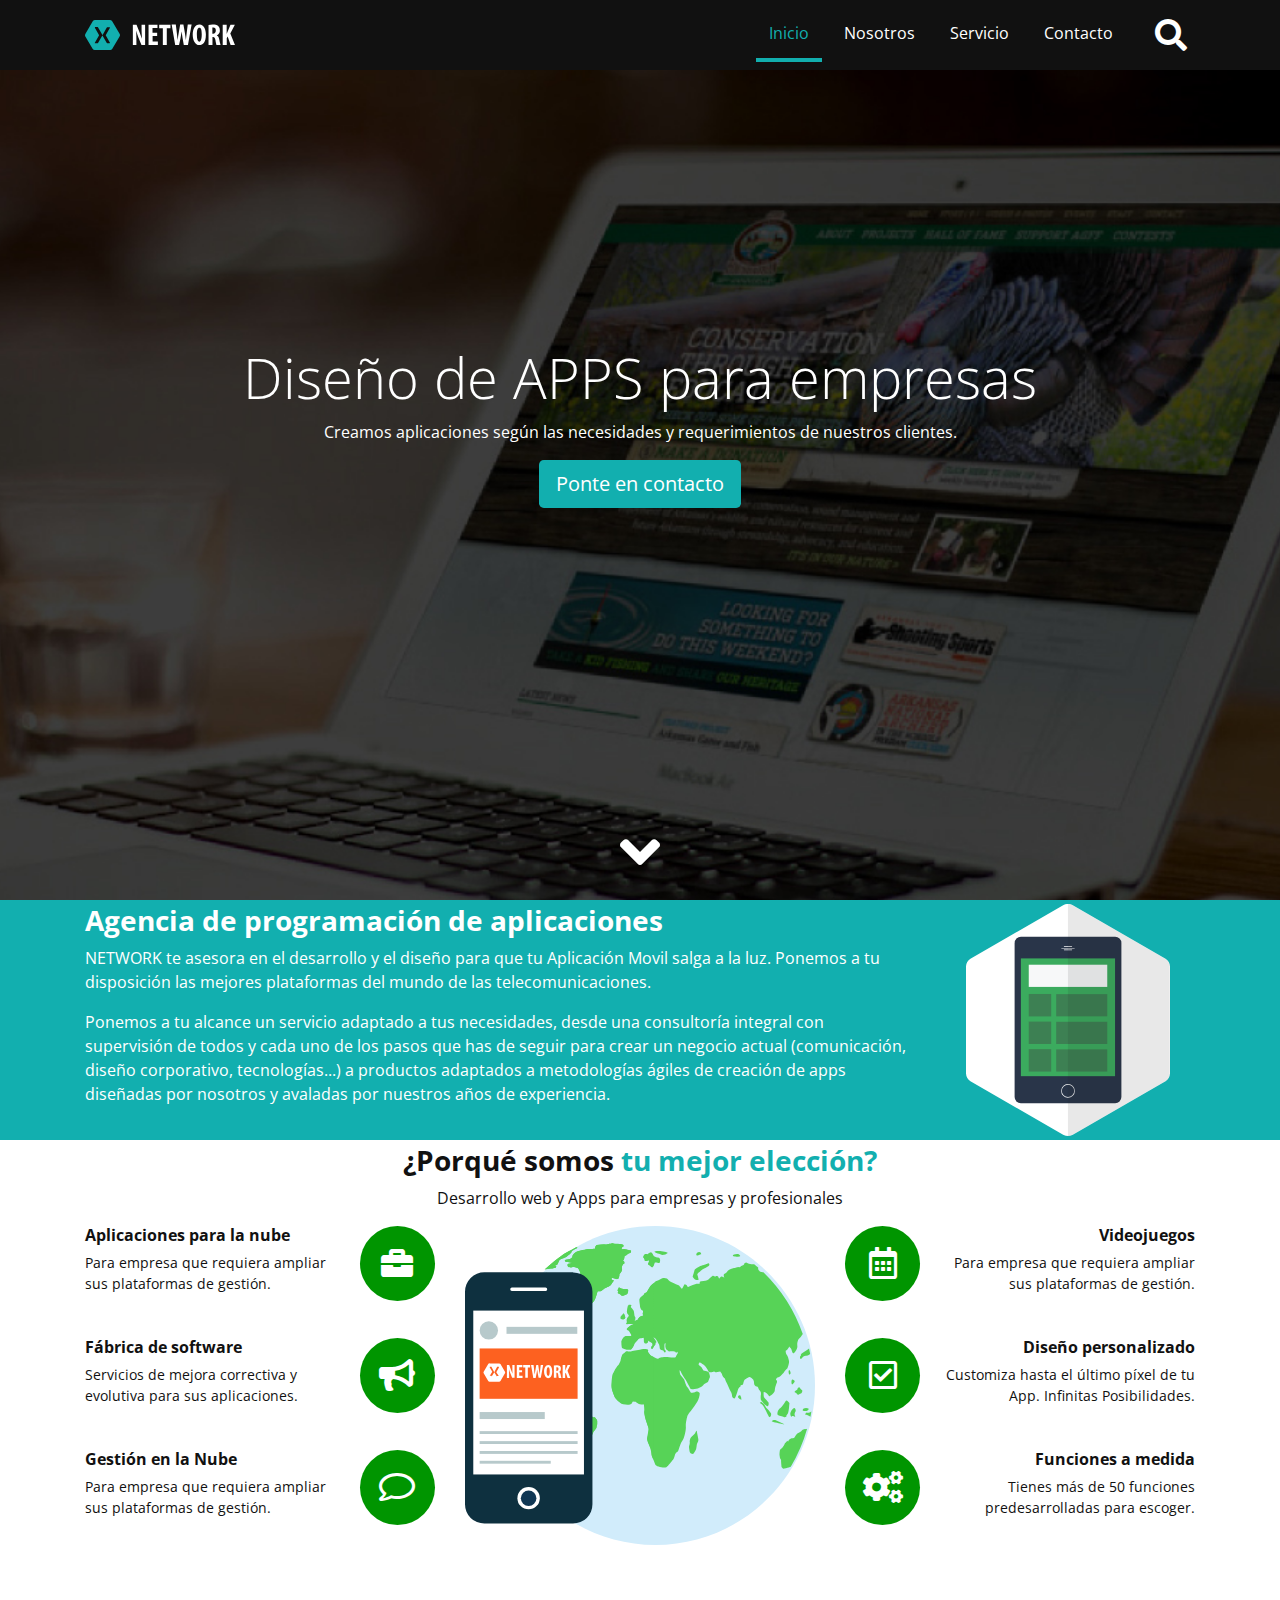
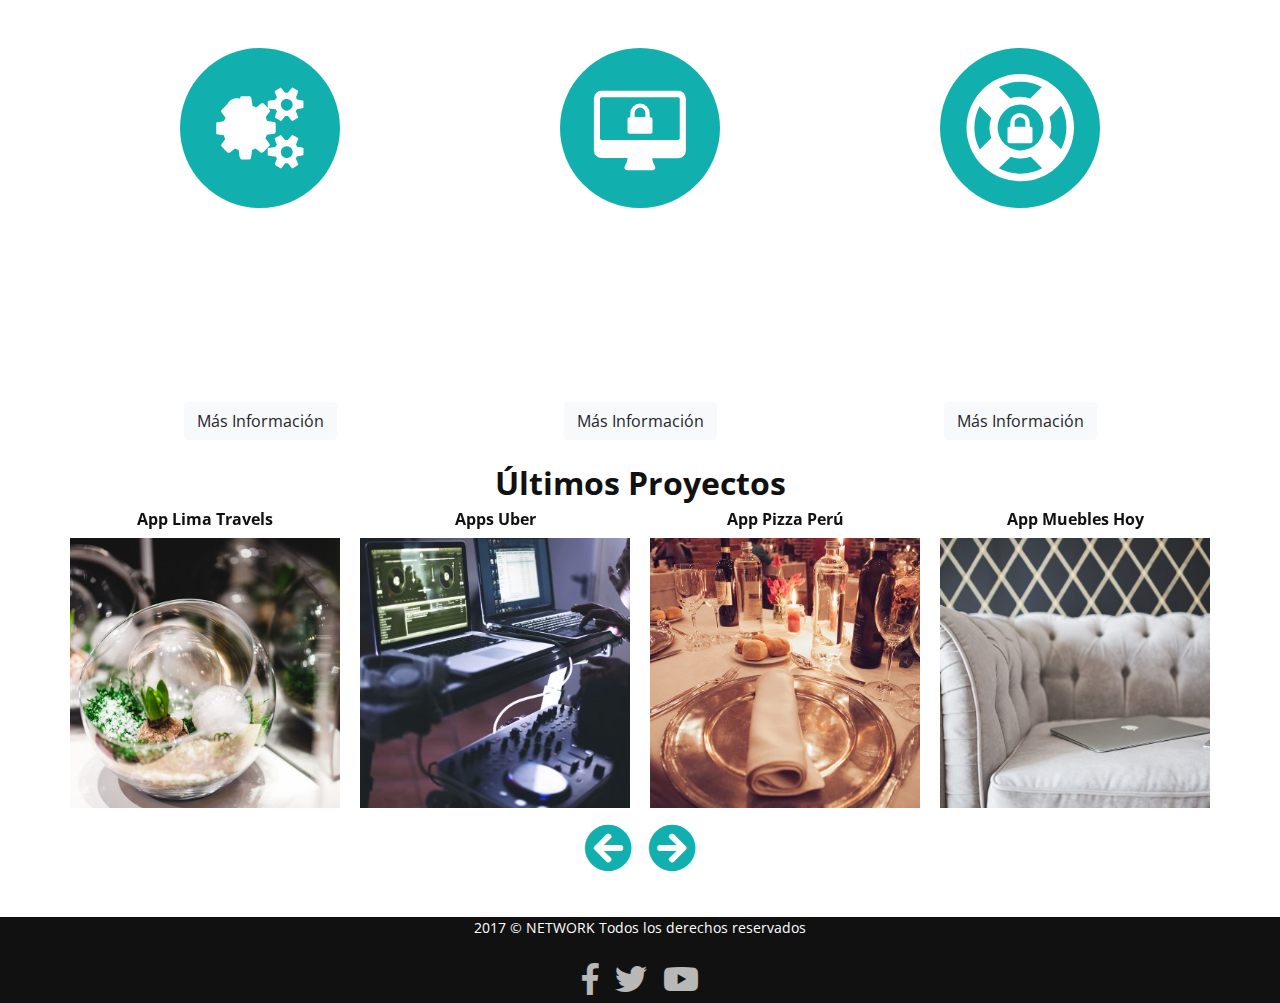
<file: index.html>
<!doctype html>
<html lang="en">

<head>
    <title>NETWORK | Soluciones Móbiles para empresas</title>
    <!-- Required meta tags -->
    <meta charset="utf-8">
    <meta name="viewport" content="width=device-width, initial-scale=1, shrink-to-fit=no">
    <link rel="shortcut icon" type="image/x-icon" href="./favicon.ico">

    <!--Cargando fuentes-->
    <link href="https://fonts.googleapis.com/css?family=Open+Sans" rel="stylesheet">

    <!--Cargando Iconos-->
    <link rel="stylesheet" href="css/fontawesome-all.css" type="text/css">

    <!--Cargar galeria de imagenes-->
    <link rel="stylesheet" href="css/owl.carousel.min.css" type="text/css">

    <!--carga de archivos css-->
    <link rel="stylesheet" href="css/bootstrap.css">
    <link rel="stylesheet" href="css/animate.min.css">
    <link rel="stylesheet" href="css/estilos.css">

</head>

<body>
    <!--Menu superior-->
    <section class="bienvenidos">
        <header class="encabezado fixed-top" role="banner" id="encabezado">
            <div class="container">
                <a href="index.html" class="logo">
                    <img src="images/logo.svg" alt="Logo del titulo">
                </a>
                <button type="button" class="boton-buscar" data-toggle="collapse" data-target="#bloque-buscar" aria-expanded="false">
                   <i class="fas fa-search"></i>
                </button>
                <button type="button" class="boton-menu d-md-none" data-toggle="collapse" data-target="#menu-principal" aria-expanded="false">
                   <i class="fas fa-bars" aria-hidden="true"></i>
               </button>
                <form action="#" id="bloque-buscar" class="collapse">
                    <div class="contenedor-bloque-buscar">
                        <input type="text" placeholder="Buscar...">
                        <input type="submit" value="Buscar">
                    </div>
                </form>
                <nav id="menu-principal" class="collapse">
                    <ul>
                        <li class="active"><a href="index.html">Inicio</a></li>
                        <li><a href="nosotros.html">Nosotros</a></li>
                        <li><a href="servicio.html">Servicio</a></li>
                        <li><a href="contacto.html">Contacto</a></li>
                    </ul>
                </nav>

            </div>

        </header>
        <!--Encabezado de pagina y titulo de ndex-->
        <div class="texto-encabezado text-center">
            <div class="container">
                <!--Efectos wow para el diseño estetico-->
                <h1 class="display-4 wow bounceIn">Diseño de APPS para empresas</h1>
                <p class="wow bounceIn" data-wow-delay=".3s">Creamos aplicaciones según las necesidades y requerimientos de nuestros clientes.</p>
                <a href="contacto.html" class="btn btn-primary btn-lg">Ponte en contacto</a>
            </div>
        </div>
        <!--Flecha bajar a la sección de agencia-->
        <div class="flecha-bajar text-center">
            <a data-scroll href="#agencia"><i class="fa fa-angle-down" aria-hidden="true"></i></a>
        </div>
    </section>
    <!--Sección de agencia-->
    <section class="agencia py-1" id="agencia">
        <div class="container">
            <div class="row">
                <div class="col-12 col-md-8 col-xl-9 wow bounceIn" data-wow-delay=".3s">
                    <h2 class="h3 text-center text-md-left font-weight-bold">Agencia de programación de aplicaciones</h2>
                    <p>NETWORK te asesora en el desarrollo y el diseño para que tu Aplicación Movil salga a la luz. Ponemos a tu disposición las mejores plataformas del mundo de las telecomunicaciones.</p>
                    <p>Ponemos a tu alcance un servicio adaptado a tus necesidades, desde una consultoría integral con supervisión de todos y cada uno de los pasos que has de seguir para crear un negocio actual (comunicación, diseño corporativo, tecnologías...)
                        a productos adaptados a metodologías ágiles de creación de apps diseñadas por nosotros y avaladas por nuestros años de experiencia.</p>
                </div>
                <div class="col-12 col-md-4 col-xl-3 wow bounceIn" data-wow-delay=".6s">
                    <img src="images/agencia.svg" alt="La agencia">
                </div>
            </div>
        </div>
    </section>
    <!--Sección de porque somos tu mejor elección-->
    <section class="tu-mejor-eleccion py-1">
        <div class="container">
            <!--titulo de sección-->
            <h2 class="h3 text-center font-weight-bold">¿Porqué somos <span>tu mejor elección?</span></h2>
            <p class="text-center">Desarrollo web y Apps para empresas y profesionales</p>
            <div class="row">
                <!--Primera parte lateral Izquierda-->
                <ul class="col-6 col-lg-4 text-center text-lg-left">
                    <!--Efectos wow de acercamiento-->
                    <li class="wow zoomIn" data-wow-duration=".3s" data-wow-delay=".3s">
                        <i class="fa fa-briefcase" aria-hidden="true"></i>
                        <div class="contenedor-eleccion">
                            <h4>Aplicaciones para la nube</h4>
                            <p class="d-none d-lg-flex">Para empresa que requiera ampliar sus plataformas de gestión.</p>
                        </div>
                    </li>
                    <li class="wow zoomIn" data-wow-duration=".3s" data-wow-delay=".5">
                        <i class="fa fa-bullhorn" aria-hidden="true"></i>
                        <div class="contenedor-eleccion">
                            <h4>Fábrica de software</h4>
                            <p class="d-none d-lg-flex">Servicios de mejora correctiva y evolutiva para sus aplicaciones.</p>
                        </div>
                    </li>
                    <li class="wow zoomIn" data-wow-duration=".3s" data-wow-delay=".7s">
                        <i class="far fa-comment" aria-hidden="true"></i>
                        <div class="contenedor-eleccion">
                            <h4>Gestión en la Nube</h4>
                            <p class="d-none d-lg-flex">Para empresa que requiera ampliar sus plataformas de gestión.</p>
                        </div>
                    </li>
                </ul>
                <!--Imagen central-->
                <div class="d-none d-lg-block col-lg-4">
                    <img src="images/mundo.svg" alt="Mundo-movil">
                </div>
                <!--Parte lateral derecha-->
                <ul class="col-6 col-lg-4 text-center text-lg-right">
                    <li class="wow zoomIn" data-wow-duration=".3s" data-wow-delay=".9s">
                        <i class="far fa-calendar-alt" aria-hidden="true"></i>
                        <div class="contenedor-eleccion">
                            <h4>Videojuegos</h4>
                            <p class="d-none d-lg-flex">Para empresa que requiera ampliar sus plataformas de gestión.</p>
                        </div>
                    </li>
                    <li class="wow zoomIn" data-wow-duration=".3s" data-wow-delay="1.1s">
                        <i class="far fa-check-square" aria-hidden="true"></i>
                        <div class="contenedor-eleccion">
                            <h4>Diseño personalizado</h4>
                            <p class="d-none d-lg-flex">Customiza hasta el último píxel de tu App. Infinitas Posibilidades.</p>
                        </div>
                    </li>
                    <li class="wow zoomIn" data-wow-duration=".3s" data-wow-delay="1.3s">
                        <i class="fa fa-cogs" aria-hidden="true"></i>
                        <div class="contenedor-eleccion">
                            <h4>Funciones a medida</h4>
                            <p class="d-none d-lg-flex">Tienes más de 50 funciones predesarrolladas para escoger.</p>
                        </div>
                    </li>
                </ul>
            </div>
        </div>
    </section>
    <!--Sección de servicios-->
    <main class="servicios py-1">
        <div class="container">
            <!--Tirulo de sección-->
            <h2 class="h2 text-center font-weight-bold">Nuestros Servicios</h2>
            <div class="row">
                <!--Sección lateral izquierda-->
                <article class="col-md-4 wow bounceInLeft" data-wow-delay=".3s">
                    <img src="images/servicio-1.svg" alt="Servicio Desarrollo de Aplicaciones Mobiles">
                    <h3><a href="#">Desarrollo de Aplicaciones Mobiles</a></h3>
                    <p class="d-none d-md-flex">Desarrollamos aplicaciones móviles y plataformas web. Nuestra principal cualidad está en el desarrollo de software a medida de tus necesidades.</p>
                    <a href="#" class="btn btn-light d-none d-md-flex">Más Información</a>
                </article>
                <!--Sección central-->
                <article class="col-md-4 wow bounceInUp" data-wow-delay=".5s">
                    <img src="images/servicio-2.svg" alt="Servicio Consultoría Tecnológica">
                    <h3><a href="#">Consultoría Tecnológica</a></h3>
                    <p class="d-none d-md-flex">Ofrecemos consultoría tecnológica especializada en movilidad, necesaria previo al desarrollo de cualquier proyecto.</p>
                    <a href="#" class="btn btn-light d-none d-md-flex">Más Información</a>
                </article>
                <!--Sección lateral derecha-->
                <article class="col-md-4 wow bounceInRight">
                    <img src="images/servicio-3.svg" alt="Servicio Marketing y publicidad Movil">
                    <h3><a href="#">Marketing y publicidad Movil</a></h3>
                    <p class="d-none d-md-flex">Desarrollamos campañas publicitarias para tus APP. Hacemos conocer tu marca en el momento exacto para conseguir un mayor inpacto.</p>
                    <a href="#" class="btn btn-light d-none d-md-flex">Más Información</a>
                </article>
            </div>
        </div>
    </main>
    <!--Seccióon últimos proyectos-->
    <section class="ultimos-proyectos py-1">
        <!--Carrolusel de imágenes-->
        <div class="container">
            <h2 class="text-center font-weight-bold">Últimos Proyectos</h2>
            <div class="owl-carousel">
                <a href="#">
                    <h4>App Lima Travels</h4>
                    <img src="images/proyecto1.jpg" alt="Proyecto App Lima Travels">
                </a>
                <a href="#">
                    <h4>Apps Uber</h4>
                    <img src="images/proyecto2.jpg" alt="Proyecto Apps Uber">
                </a>
                <a href="#">
                    <h4>App Pizza Perú</h4>
                    <img src="images/proyecto3.jpg" alt="Proyecto App Pizza Perú">
                </a>
                <a href="#">
                    <h4>App Muebles Hoy</h4>
                    <img src="images/proyecto4.jpg" alt="Proyecto App Muebles Hoy">
                </a>
                <a href="#">
                    <h4>App Clima Perú</h4>
                    <img src="images/proyecto5.jpg" alt="Proyecto App Clima Perú">
                </a>
                <a href="#">
                    <h4>App Playa</h4>
                    <img src="images/proyecto6.jpg" alt="Proyecto App Playa">
                </a>
            </div>
        </div>
    </section>
    <!--Footer de página-->
    <footer class="piedepagina" role="contentinfo">
        <div class="container">
            <p>2017 © NETWORK Todos los derechos reservados</p>
            <ul class="redes-sociales">
                <li><a href="#"><i class="fab fa-facebook-f" aria-hidden="true"></i></a></li>
                <li><a href="#"><i class="fab fa-twitter" aria-hidden="true"></i></a></li>
                <li><a href="#"><i class="fab fa-youtube" aria-hidden="true"></i></a></li>
            </ul>
        </div>
    </footer>
    <a class="ir-arriba" data-scroll href="#encabezado"><i class="fas fa-arrow-circle-up" aria-hidden="true"></i></a>


    <!--Carga de archivos js-->
    <script src="js/jquery-1.9.1.min.js"></script>
    <script src="js/bootstrap.min.js"></script>
    <script src="js/owl.carousel.min.js"></script>
    <script type="text/javascript">
        $(document).ready(function() {
            $(".owl-carousel").owlCarousel({
                loop: true,
                margin: 0,
                nav: true,
                autoWidth: false,
                navText: ['<i class="fa fa-arrow-circle-left" title="Anterior"></i>', '<i class="fa  fa-arrow-circle-right" title="Siguiente"></i>'],
                responsive: {
                    0: {
                        items: 1
                    },
                    500: {
                        items: 2,
                        margin: 20
                    },
                    800: {
                        items: 3,
                        margin: 20
                    },
                    1000: {
                        items: 4,
                        margin: 20
                    }
                }
            });
        });
    </script>
    <script src="js/wow.min.js"></script>
    <script src="js/smooth-scroll.min.js"></script>
    <script src="js/sitio.js"></script>
</body>

</html>
</file>
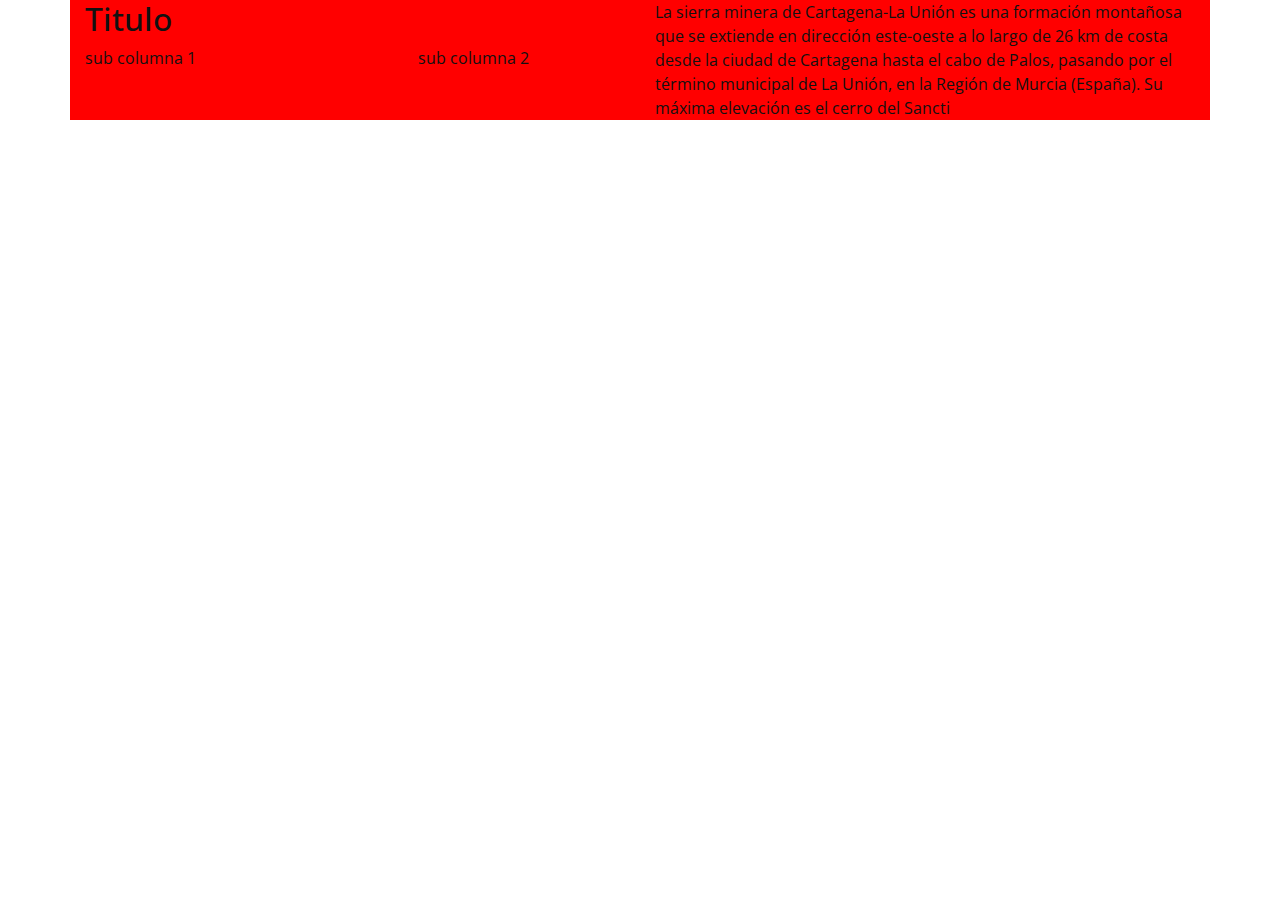
<file: columnas.html>
<!doctype html>
<html lang="en">
  <head>
   <title>NETWORK | Soluciones Móbiles para empresas</title>
    <!-- Required meta tags -->
    <meta charset="utf-8">
    <meta name="viewport" content="width=device-width, initial-scale=1, shrink-to-fit=no">
     <!--Cargando fuentes-->
     <link href="https://fonts.googleapis.com/css?family=Open+Sans" rel="stylesheet">
     
     <!--Cargando Iconos-->
     <link rel="stylesheet" href="css/fontawesome-all.min.css"  type="text/css">
     
    <!--carga de archivos css-->
    <link rel="stylesheet" href="css/bootstrap.css">
    <link rel="stylesheet" href="css/estilos.css">
    <style>
        .row div{
            background: red;
        }
    </style>
    
  </head>
  <body>
    <section class="superior">
        <div class="container">
            <div class="row">
                <div class="col-6">
                    <h2>Titulo</h2>
                    <div class="row">
                        <div class="col-7">
                            sub columna 1
                        </div>
                        <div class="col-5">
                            sub columna 2
                        </div>
                    </div>
                </div>
                <div class="col-6">
                    La sierra minera de Cartagena-La Unión es una formación montañosa que se extiende en dirección este-oeste a lo largo de 26 km de costa desde la ciudad de Cartagena hasta el cabo de Palos, pasando por el término municipal de La Unión, en la Región de Murcia (España). Su máxima elevación es el cerro del Sancti
                </div>
            </div>
        </div>
    </section>

    <!--Carga de archivos js-->
    <script src="js/jquery-1.9.1.min.js"></script>
    <script src="js/bootstrap.min.js"></script>
  </body>
</html>
</file>
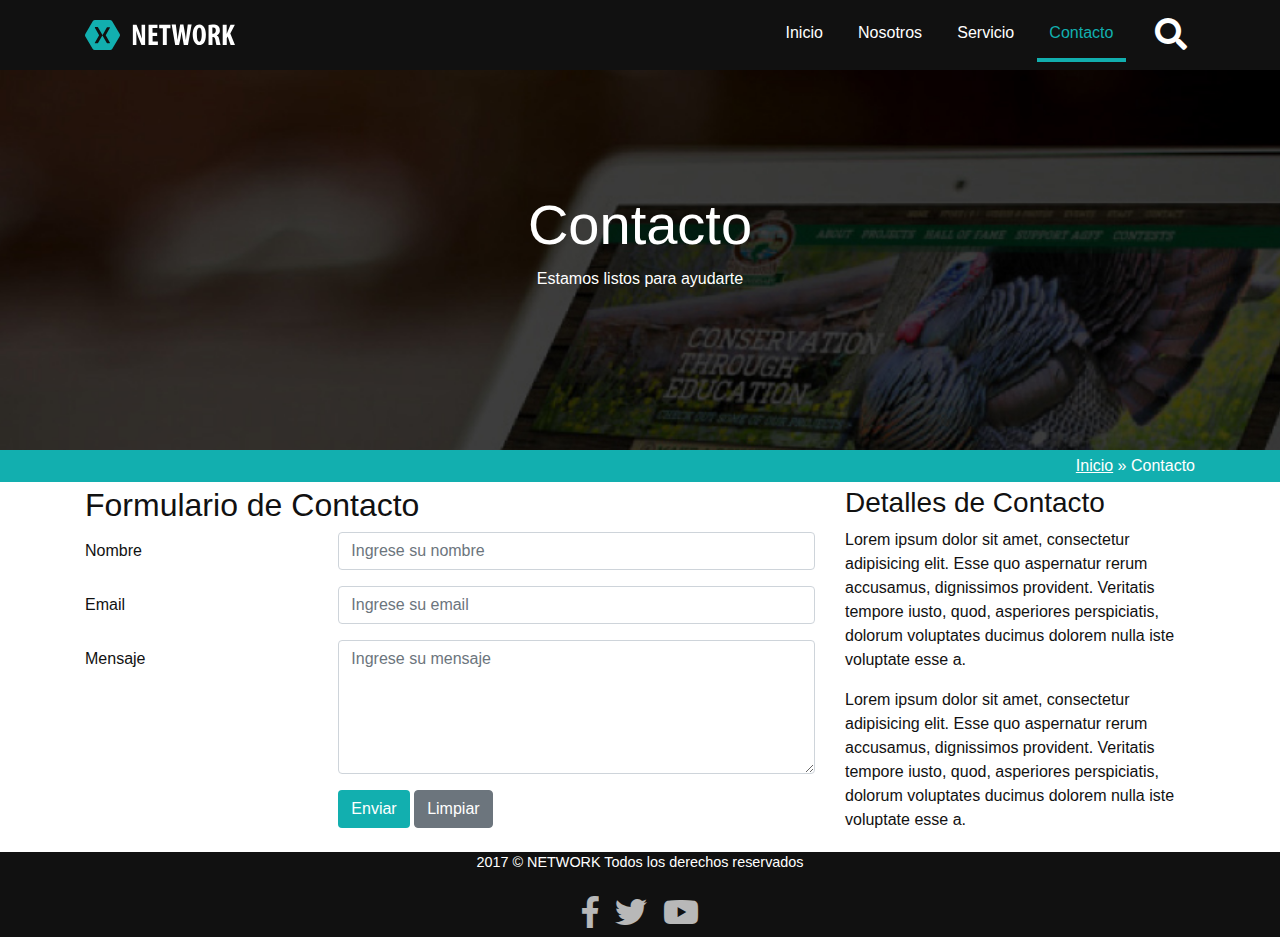
<file: contacto.html>
<!doctype html>
<html lang="en">

<head>
    <title>Contacto - NETWORK | Soluciones Móbiles para empresas</title>
    <!-- Required meta tags -->
    <meta charset="utf-8">
    <meta name="viewport" content="width=device-width, initial-scale=1, shrink-to-fit=no">
    <link rel="shortcut icon" type="image/x-icon" href="/favicon.ico">
    <!--Cargando fuentes
     <link href="https://fonts.googleapis.com/css?family=Open+Sans" rel="stylesheet">-->

    <!--Cargando Iconos-->
    <link rel="stylesheet" href="css/fontawesome-all.css" type="text/css">

    <!--carga de archivos css-->
    <link rel="stylesheet" href="css/bootstrap.css">
    <link rel="stylesheet" href="css/animate.min.css">
    <link rel="stylesheet" href="css/estilos.css">

</head>

<body class="paginas-internas">
    <!--Sección de menú-->
    <section class="bienvenidos">
        <header class="encabezado fixed-top" role="banner" id="encabezado">
            <div class="container">
                <a href="index.html" class="logo">
                    <img src="images/logo.svg" alt="Logo del titulo">
                </a>
                <button type="button" class="boton-buscar" data-toggle="collapse" data-target="#bloque-buscar" aria-expanded="false">
                   <i class="fas fa-search"></i>
                </button>
                <button type="button" class="boton-menu d-md-none" data-toggle="collapse" data-target="#menu-principal" aria-expanded="false">
                   <i class="fas fa-bars" aria-hidden="true"></i>
               </button>
                <form action="#" id="bloque-buscar" class="collapse">
                    <div class="contenedor-bloque-buscar">
                        <input type="text" placeholder="Buscar...">
                        <input type="submit" value="Buscar">
                    </div>
                </form>
                <nav id="menu-principal" class="collapse">
                    <ul>
                        <li><a href="index.html">Inicio</a></li>
                        <li><a href="nosotros.html">Nosotros</a></li>
                        <li><a href="servicio.html">Servicio</a></li>
                        <li class="active"><a href="contacto.html">Contacto</a></li>
                    </ul>
                </nav>

            </div>

        </header>
        <!--Encabezado de página-->
        <div class="texto-encabezado text-center">
            <div class="container">
                <h1 class="display-4 wow bounceIn">Contacto</h1>
                <p class="wow bounceIn" data-wow-delay=".3s">Estamos listos para ayudarte</p>
            </div>
        </div>
    </section>
    <!--Redirección a index-->
    <section class="ruta py-1">
        <div class="container">
            <div class="row">
                <div class="col-12 text-right">
                    <a href="index.html">Inicio</a> » Contacto
                </div>
            </div>
        </div>
    </section>
    <!--Sección de formulario-->
    <main class="py-1">
        <div class="container">
            <div class="row">
                <div class="col-md-8">
                    <h2 class="mb-2">Formulario de Contacto</h2>
                    <form action="#">
                        <div class="form-group row">
                            <label for="nombre" class="col-md-4 col-form-label">Nombre</label>
                            <div class="col-md-8">
                                <input class="form-control" type="text" id="nombre" name="nombre" placeholder="Ingrese su nombre" data-toggle="tooltip" data-placement="top" title="Ingrese su nombre completo">
                            </div>
                        </div>
                        <div class="form-group row">
                            <label for="email" class="col-md-4 col-form-label">Email</label>
                            <div class="col-md-8">
                                <input class="form-control" type="text" id="email" name="email" placeholder="Ingrese su email" data-toggle="tooltip" data-placement="top" title="Ingrese su email">
                            </div>
                        </div>
                        <div class="form-group row">
                            <label for="mensaje" class="col-md-4 col-form-label">Mensaje</label>
                            <div class="col-md-8">
                                <textarea class="form-control" rows="5" type="text" id="mensaje" name="mensaje" placeholder="Ingrese su mensaje" data-toggle="tooltip" data-placement="top" title="Ingrese un mensaje"></textarea>
                            </div>
                        </div>
                        <div class="form-group row">
                            <div class="col-md-8 offset-md-4">
                                <button type="submit" class="btn btn-primary">Enviar</button>
                                <button type="reset" class="btn btn-secondary">Limpiar</button>
                            </div>
                        </div>
                    </form>
                </div>
                <div class="col-md-4">
                    <h3>Detalles de Contacto</h3>
                    <p>Lorem ipsum dolor sit amet, consectetur adipisicing elit. Esse quo aspernatur rerum accusamus, dignissimos provident. Veritatis tempore iusto, quod, asperiores perspiciatis, dolorum voluptates ducimus dolorem nulla iste voluptate esse
                        a.</p>
                    <p>Lorem ipsum dolor sit amet, consectetur adipisicing elit. Esse quo aspernatur rerum accusamus, dignissimos provident. Veritatis tempore iusto, quod, asperiores perspiciatis, dolorum voluptates ducimus dolorem nulla iste voluptate esse
                        a.</p>
                </div>


            </div>
        </div>
    </main>
    <!--Footer de página-->
    <footer class="piedepagina" role="contentinfo">
        <div class="container">
            <p>2017 © NETWORK Todos los derechos reservados</p>
            <ul class="redes-sociales">
                <li><a href="#"><i class="fab fa-facebook-f" aria-hidden="true"></i></a></li>
                <li><a href="#"><i class="fab fa-twitter" aria-hidden="true"></i></a></li>
                <li><a href="#"><i class="fab fa-youtube" aria-hidden="true"></i></a></li>
            </ul>
        </div>
    </footer>
    <!--Botón de ir hacia arriba, se actiba al tope de pagina-->
    <a class="ir-arriba" data-scroll href="#encabezado"><i class="fas fa-arrow-circle-up" aria-hidden="true"></i></a>


    <!--Carga de archivos js-->
    <script src="js/jquery-1.9.1.min.js"></script>
    <script src="js/popper.min.js"></script>
    <script type="text/javascript">
        $(function() {
            $('[data-toggle="tooltip"]').tooltip()
        })
    </script>
    <script src="js/bootstrap.min.js"></script>
    <script src="js/wow.min.js"></script>
    <script src="js/smooth-scroll.min.js"></script>
    <script src="js/sitio.js"></script>

</body>

</html>
</file>
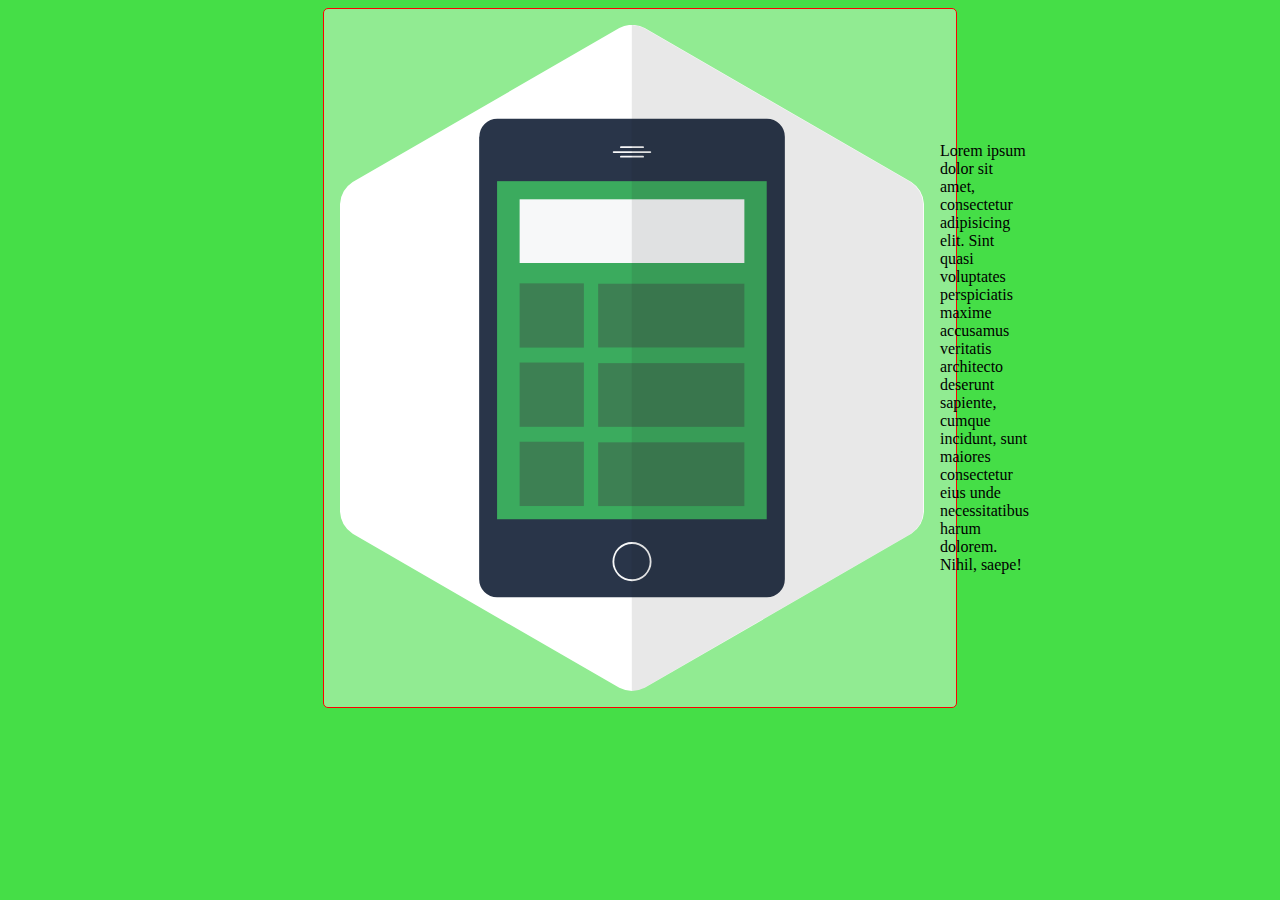
<file: flexbox-biografia.html>
<!doctype html>
<html lang="en">
  <head>
   <title>NETWORK | Soluciones Móbiles para empresas</title>
    <!-- Required meta tags -->
    <meta charset="utf-8">
    <meta name="viewport" content="width=device-width, initial-scale=1, shrink-to-fit=no">
    <style>
        body{
            background-color: #45de47;
        }
        section{
            max-width: 600px;
            padding: 1rem;
            margin: 0 auto;
            border: 1px solid red;
            border-radius: 5px;
            background: rgba(255, 255, 255, 0.41);
            display: flex;
            align-items: center;
        }
        img{
            margin-right: 1rem;
        }
        p{
            margin: 0;
        }
        @media(max-width:500px){
            section{
                flex-direction: column;
            }
            img{
                margin-right: 0;
                flex: 0  200px;
                margin-bottom: 1rem;
            }
            p{
                text-align: center;
            }
        }
    </style>
    
  </head>
  <body>
      <section>
          <img src="images/agencia.svg" alt="">
          <p>Lorem ipsum dolor sit amet, consectetur adipisicing elit. Sint quasi voluptates perspiciatis maxime accusamus veritatis architecto deserunt sapiente, cumque incidunt, sunt maiores consectetur eius unde necessitatibus harum dolorem. Nihil, saepe!</p>
      </section>
      
  </body>
</html>
</file>
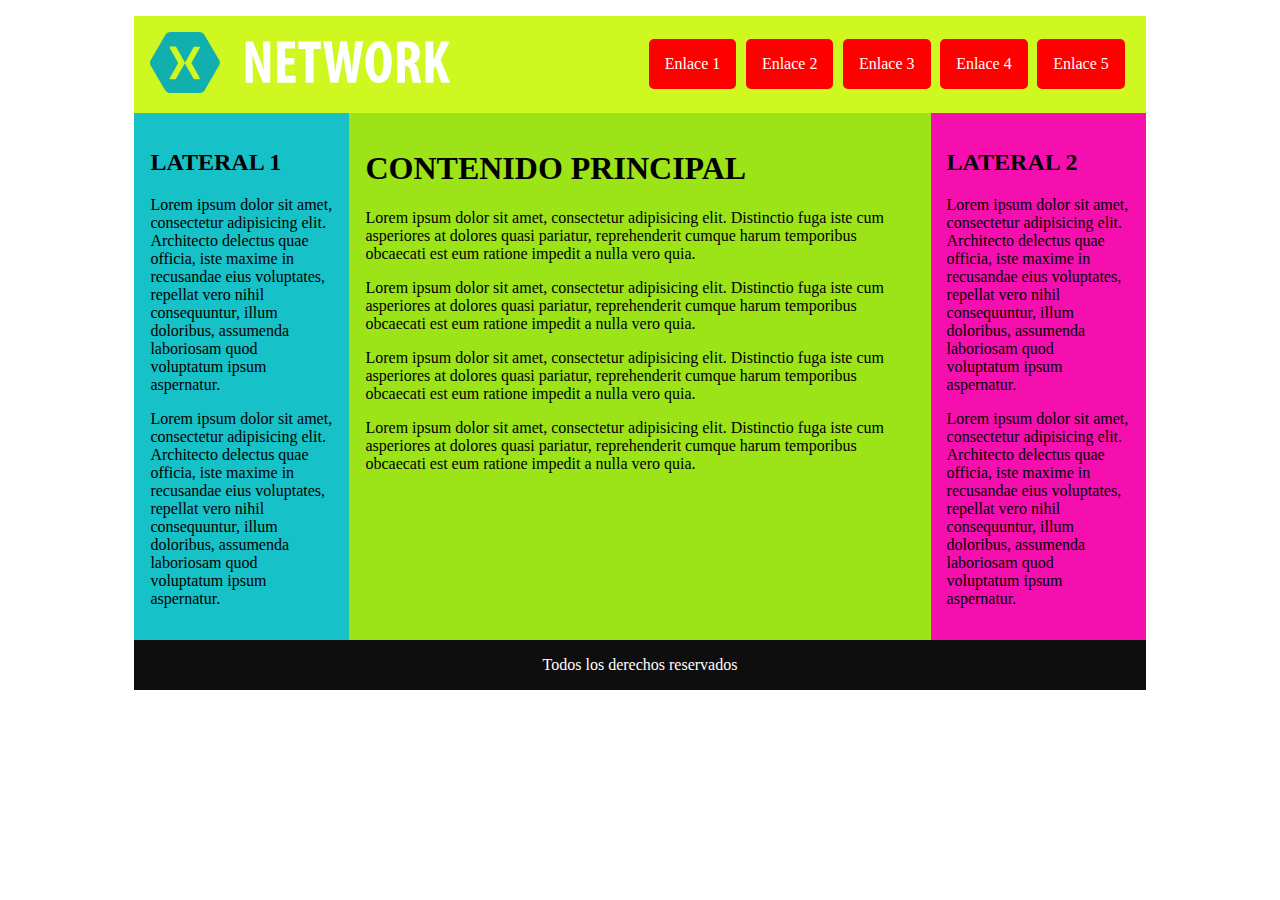
<file: flexbox-diseño.html>
<!doctype html>
<html lang="en">
  <head>
   <title>NETWORK | Soluciones Móbiles para empresas</title>
    <!-- Required meta tags -->
    <meta charset="utf-8">
    <meta name="viewport" content="width=device-width, initial-scale=1, shrink-to-fit=no">
    
    <style>
        .contenedor{
            max-width: 80%;
            margin: 1rem auto;
            flex-wrap: wrap;
            display: flex;
        }
        header{
            flex: 1 1 100%;
            background: #cff821;
            padding: 1rem;
            display: flex;
            justify-content: space-between;
            align-items: center;
        }
        header a{
            flex: 0 1 auto;
        }
        header a img{
            width: 100%;
        }
        header nav ul{
            list-style: none;
            padding: 0;
            margin: 0;
            display: flex;
        }
        header nav ul li a{
            display: block;
            background: red;
            color: #fff;
            padding: 1rem;
            margin: 0 .3rem;
            border-radius: 5px;
            text-decoration: none;
        }
        .contenido{
            background: #9ce317;
            flex: 3 1 0px;
            padding: 1rem;
            order: 2;
        }
        .lateral-1{
            background: #16c1c7;
            flex: 1 1 0px;
            padding: 1rem;
            order: 1;
        }
        .lateral-2{
            background: #f50fae;
            flex: 1 1 0px;
            padding: 1rem;
            order: 3;
        }
        footer{
            background: #0f0e0e;
            color: #fff;
            flex: 1 1 100%;
            text-align: center;
            order: 4;
        }
        @media(max-width:1000px){
            .contenedor{
                max-width: 90%;
            }
        }
        @media(max-width:850px){
            header{
                flex-direction: column;
            }
            header a{
                flex: 0 1 auto;
                margin-bottom: 1rem;
            }
        }
        @media(max-width:700px){
            .lateral-1, 
            .lateral-2, 
            .contenido{
                flex: 1 1 100%;
            }
        }
        @media(max-width:590px){
            .contenedor{
                max-width: 100%;
                margin: 0;
            }
            header{
                padding: 1rem 0 0 0;
                justify-content: center;
                align-items: stretch;
            }
            header a.logo{
                align-self: center;
                padding: 1rem;
            }
            header nav ul{
                flex-direction: column;
            }
            header nav ul li a{
                margin: 0;
                border-radius: 0;
                border-bottom: 1px solid #af0f0f;
                text-align: center;
            }
        }
        
        
    </style>
    
  </head>
  <body>
      <div class="contenedor">
          <header>
              <a href="#" class="logo"><img src="images/logo.svg" alt="logo del sitio"></a>
              <nav>
                  <ul>
                      <li><a href="#">Enlace 1</a></li>
                      <li><a href="#">Enlace 2</a></li>
                      <li><a href="#">Enlace 3</a></li>
                      <li><a href="#">Enlace 4</a></li>
                      <li><a href="#">Enlace 5</a></li>
                  </ul>
              </nav>
          </header>
          <article class="contenido">
              <h1>CONTENIDO PRINCIPAL</h1>
              <p>Lorem ipsum dolor sit amet, consectetur adipisicing elit. Distinctio fuga iste cum asperiores at dolores quasi pariatur, reprehenderit cumque harum temporibus obcaecati est eum ratione impedit a nulla vero quia.</p>
               <p>Lorem ipsum dolor sit amet, consectetur adipisicing elit. Distinctio fuga iste cum asperiores at dolores quasi pariatur, reprehenderit cumque harum temporibus obcaecati est eum ratione impedit a nulla vero quia.</p>
                <p>Lorem ipsum dolor sit amet, consectetur adipisicing elit. Distinctio fuga iste cum asperiores at dolores quasi pariatur, reprehenderit cumque harum temporibus obcaecati est eum ratione impedit a nulla vero quia.</p>
                 <p>Lorem ipsum dolor sit amet, consectetur adipisicing elit. Distinctio fuga iste cum asperiores at dolores quasi pariatur, reprehenderit cumque harum temporibus obcaecati est eum ratione impedit a nulla vero quia.</p>
          </article>
          
          <aside class="lateral-1">
              <h2>LATERAL 1</h2>
              <P>Lorem ipsum dolor sit amet, consectetur adipisicing elit. Architecto delectus quae officia, iste maxime in recusandae eius voluptates, repellat vero nihil consequuntur, illum doloribus, assumenda laboriosam quod voluptatum ipsum aspernatur.</P>
              <P>Lorem ipsum dolor sit amet, consectetur adipisicing elit. Architecto delectus quae officia, iste maxime in recusandae eius voluptates, repellat vero nihil consequuntur, illum doloribus, assumenda laboriosam quod voluptatum ipsum aspernatur.</P>
          </aside>
          <aside class="lateral-2">
              <h2>LATERAL 2</h2>
              <P>Lorem ipsum dolor sit amet, consectetur adipisicing elit. Architecto delectus quae officia, iste maxime in recusandae eius voluptates, repellat vero nihil consequuntur, illum doloribus, assumenda laboriosam quod voluptatum ipsum aspernatur.</P>
              <P>Lorem ipsum dolor sit amet, consectetur adipisicing elit. Architecto delectus quae officia, iste maxime in recusandae eius voluptates, repellat vero nihil consequuntur, illum doloribus, assumenda laboriosam quod voluptatum ipsum aspernatur.</P>
          </aside>
          <footer>
              <p>Todos los derechos reservados</p>
          </footer>
      </div>
  </body>
</html>
</file>
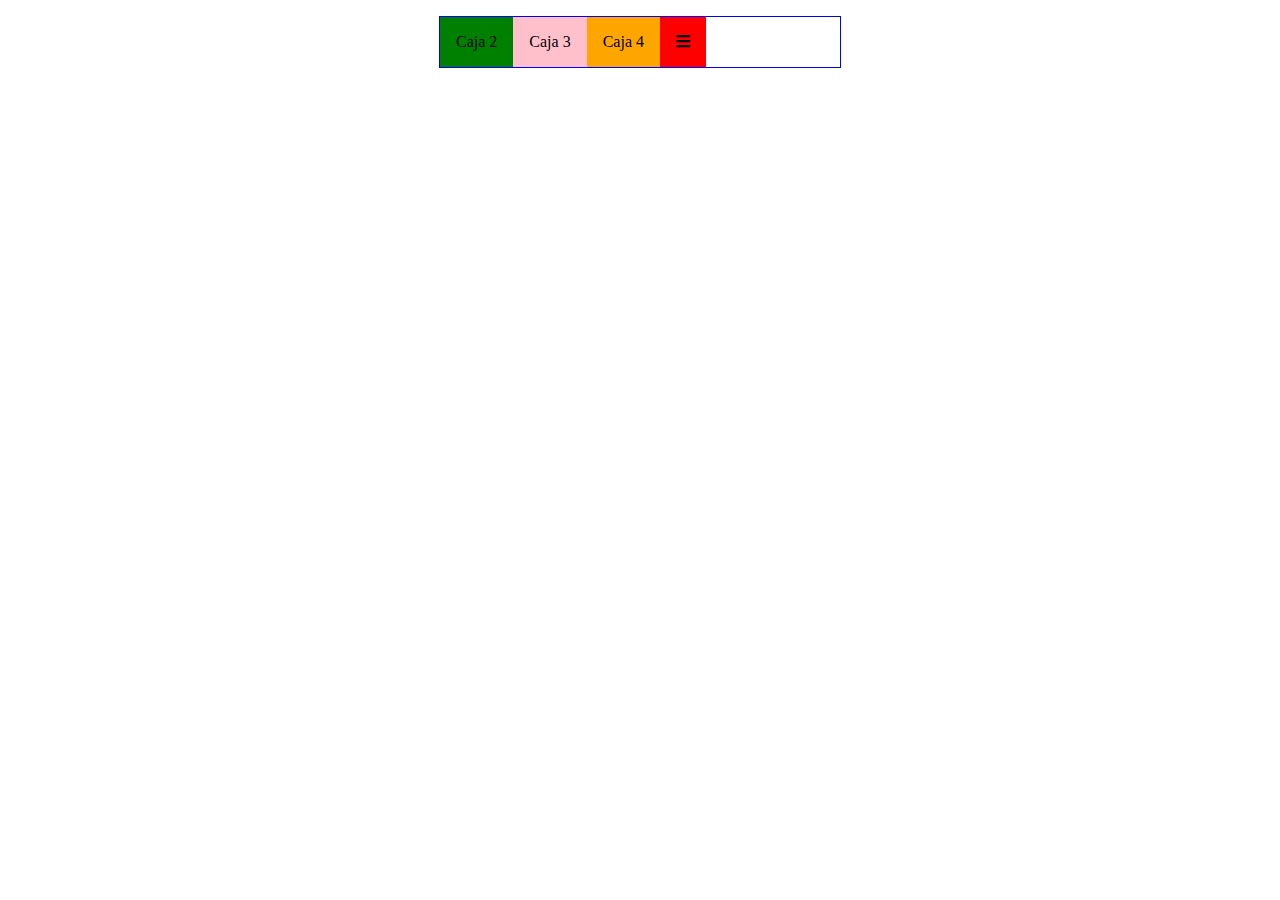
<file: flexbox.html>
<!doctype html>
<html lang="en">
  <head>
   <title>NETWORK | Soluciones Móbiles para empresas</title>
    <!-- Required meta tags -->
    <meta charset="utf-8">
    <meta name="viewport" content="width=device-width, initial-scale=1, shrink-to-fit=no">
    <link href="css/fontawesome-all.min.css" rel="stylesheet"  type="text/css">
    <style>
        section{
            width: 400px;
            margin: 1rem auto;
            display: flex;
            border: 1px solid blue;
        }
        .caja1{
            background: red;
            padding: 1rem;
            order: 1;
        }
        .caja2{
            background: green;
            padding: 1rem;
        }
        .caja3{
            background: pink;
            padding: 1rem;
        }
        .caja4{
            background: orange;
            padding: 1rem;
        }
      </style>
    
  </head>
  <body>
      <section>
          <article class="caja1">
              <i class="fas fa-bars"></i>
          </article>
          <article class="caja2">
              Caja 2
          </article>
          <article class="caja3">
              Caja 3
          </article>
          <article class="caja4">
              Caja 4
          </article>
      </section>

  </body>
</html>
</file>
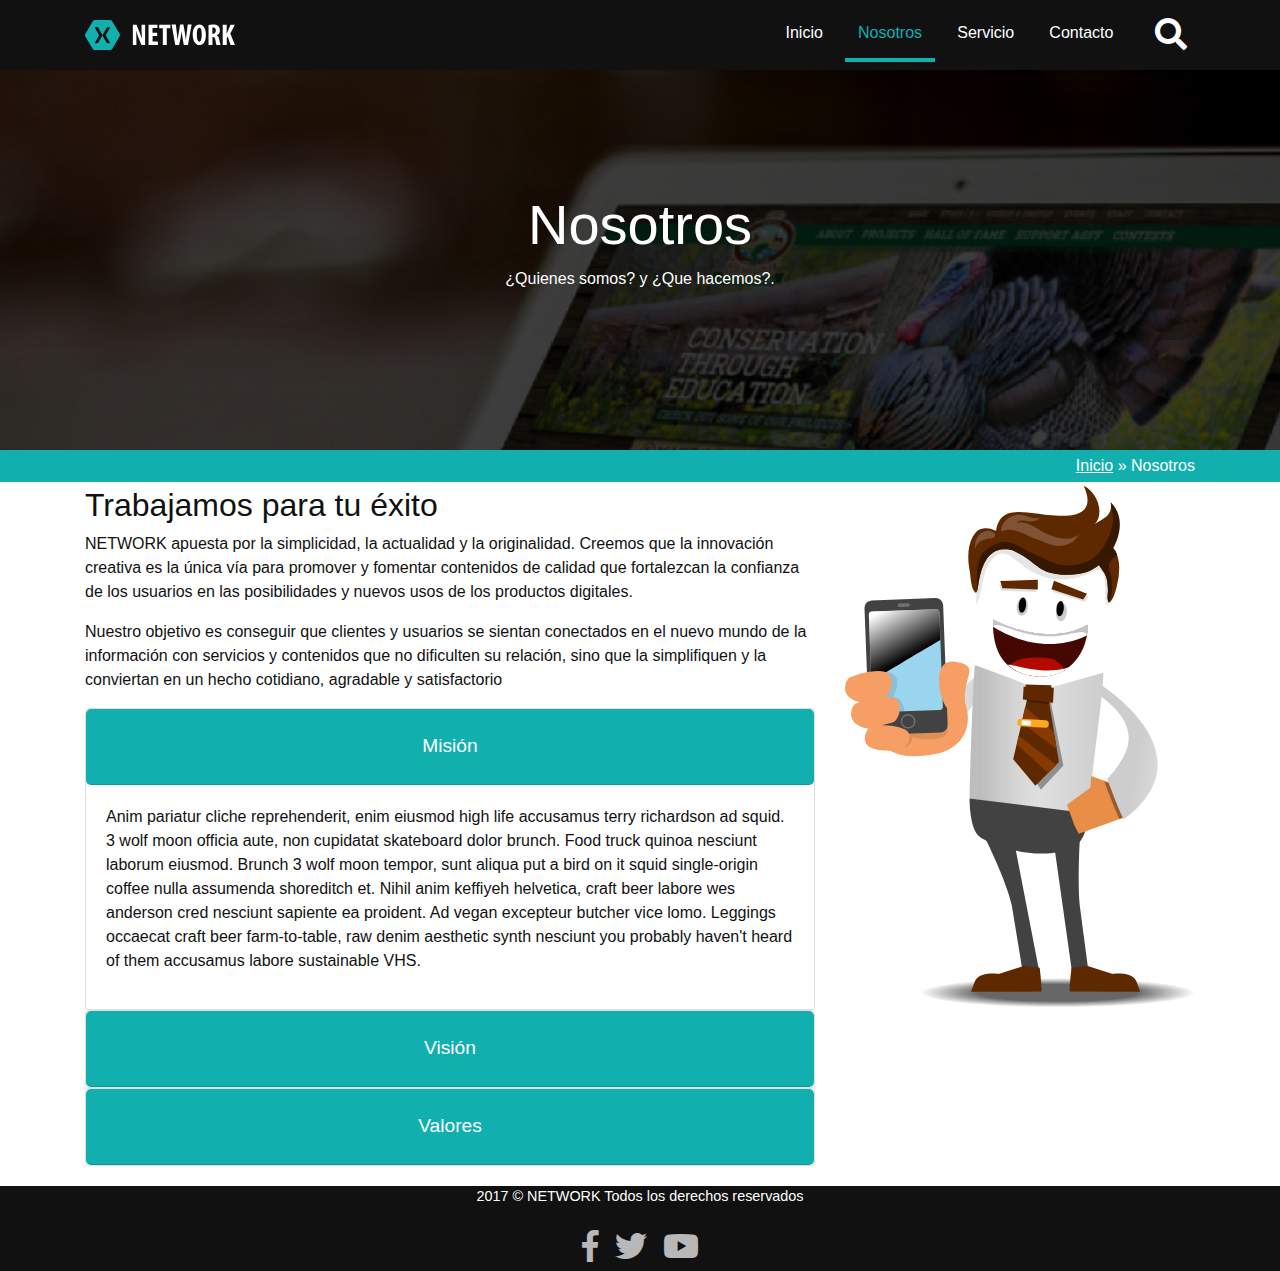
<file: nosotros.html>
<!doctype html>
<html lang="en">

<head>
    <title>Nosotros - NETWORK | Soluciones Móbiles para empresas</title>
    <!-- Required meta tags -->
    <meta charset="utf-8">
    <meta name="viewport" content="width=device-width, initial-scale=1, shrink-to-fit=no">
    <link rel="shortcut icon" type="image/x-icon" href="/favicon.ico">
    <!--Cargando fuentes
     <link href="https://fonts.googleapis.com/css?family=Open+Sans" rel="stylesheet">-->

    <!--Cargando Iconos-->
    <link rel="stylesheet" href="css/fontawesome-all.css" type="text/css">

    <!--carga de archivos css-->
    <link rel="stylesheet" href="css/bootstrap.css">
    <link rel="stylesheet" href="css/animate.min.css">
    <link rel="stylesheet" href="css/estilos.css">

</head>

<body class="paginas-internas">
    <!--Menu superior-->
    <section class="bienvenidos">
        <header class="encabezado fixed-top" role="banner" id="encabezado">
            <div class="container">
                <a href="index.html" class="logo">
                    <img src="images/logo.svg" alt="Logo del titulo">
                </a>
                <button type="button" class="boton-buscar" data-toggle="collapse" data-target="#bloque-buscar" aria-expanded="false">
                   <i class="fas fa-search"></i>
                </button>
                <button type="button" class="boton-menu d-md-none" data-toggle="collapse" data-target="#menu-principal" aria-expanded="false">
                   <i class="fas fa-bars" aria-hidden="true"></i>
               </button>
                <form action="#" id="bloque-buscar" class="collapse">
                    <div class="contenedor-bloque-buscar">
                        <input type="text" placeholder="Buscar...">
                        <input type="submit" value="Buscar">
                    </div>
                </form>
                <nav id="menu-principal" class="collapse">
                    <ul>
                        <li><a href="index.html">Inicio</a></li>
                        <li class="active"><a href="nosotros.html">Nosotros</a></li>
                        <li><a href="servicios.html">Servicio</a></li>
                        <li><a href="contacto.html">Contacto</a></li>
                    </ul>
                </nav>

            </div>

        </header>
        <!--Titulo de pagina-->
        <div class="texto-encabezado text-center">
            <div class="container">
                <h1 class="display-4 wow bounceIn">Nosotros</h1>
                <p class="wow bounceIn" data-wow-delay=".3s">¿Quienes somos? y ¿Que hacemos?.</p>
            </div>
        </div>
    </section>
    <section class="ruta py-1">
        <div class="container">
            <div class="row">
                <!--Redirección a index-->
                <div class="col-12 text-right">
                    <a href="index.html">Inicio</a> » Nosotros
                </div>
            </div>
        </div>
    </section>
    <main class="py-1">
        <div class="container">
            <div class="row">
                <article class="col-md-8">
                    <!--Texto fijo-->
                    <h2>Trabajamos para tu éxito</h2>
                    <p>NETWORK apuesta por la simplicidad, la actualidad y la originalidad. Creemos que la innovación creativa es la única vía para promover y fomentar contenidos de calidad que fortalezcan la confianza de los usuarios en las posibilidades
                        y nuevos usos de los productos digitales.</p>
                    <p>Nuestro objetivo es conseguir que clientes y usuarios se sientan conectados en el nuevo mundo de la información con servicios y contenidos que no dificulten su relación, sino que la simplifiquen y la conviertan en un hecho cotidiano,
                        agradable y satisfactorio</p>
                    <p>
                        <!--Componente de acordeon para la mision, visión y los valores-->
                        <div id="accordion">
                            <div class="card">
                                <div class="card-header" id="headingOne">
                                    <h4 class="mb-0">
                                        <a class="btn btn-link" data-toggle="collapse" data-target="#tab-mision" aria-controls="collapseOne">
                                  Misión
                                </a>
                                    </h4>
                                </div>

                                <div id="tab-mision" class="collapse show" data-parent="#accordion">
                                    <div class="card-body">
                                        <p>
                                            Anim pariatur cliche reprehenderit, enim eiusmod high life accusamus terry richardson ad squid. 3 wolf moon officia aute, non cupidatat skateboard dolor brunch. Food truck quinoa nesciunt laborum eiusmod. Brunch 3 wolf moon tempor, sunt aliqua put a bird
                                            on it squid single-origin coffee nulla assumenda shoreditch et. Nihil anim keffiyeh helvetica, craft beer labore wes anderson cred nesciunt sapiente ea proident. Ad vegan excepteur butcher vice lomo. Leggings
                                            occaecat craft beer farm-to-table, raw denim aesthetic synth nesciunt you probably haven't heard of them accusamus labore sustainable VHS.
                                        </p>
                                    </div>
                                </div>
                            </div>
                            <div class="card">
                                <div class="card-header" id="headingTwo">
                                    <h4 class="mb-0">
                                        <a class="btn btn-link collapsed" data-toggle="collapse" data-target="#tab-vision" aria-controls="collapseTwo">
                                  Visión
                                </a>
                                    </h4>
                                </div>
                                <div id="tab-vision" class="collapse" data-parent="#accordion">
                                    <div class="card-body">
                                        <p>
                                            Anim pariatur cliche reprehenderit, enim eiusmod high life accusamus terry richardson ad squid. 3 wolf moon officia aute, non cupidatat skateboard dolor brunch. Food truck quinoa nesciunt laborum eiusmod. Brunch 3 wolf moon tempor, sunt aliqua put a bird
                                            on it squid single-origin coffee nulla assumenda shoreditch et. Nihil anim keffiyeh helvetica, craft beer labore wes anderson cred nesciunt sapiente ea proident. Ad vegan excepteur butcher vice lomo. Leggings
                                            occaecat craft beer farm-to-table, raw denim aesthetic synth nesciunt you probably haven't heard of them accusamus labore sustainable VHS.
                                        </p>
                                    </div>
                                </div>
                            </div>
                            <div class="card">
                                <div class="card-header" id="headingThree">
                                    <h4 class="mb-0">
                                        <a class="btn btn-link collapsed" data-toggle="collapse" data-target="#tab-valores" aria-controls="collapseThree">
                                  Valores
                                </a>
                                    </h4>
                                </div>
                                <div id="tab-valores" class="collapse" data-parent="#accordion">
                                    <div class="card-body">
                                        <p>
                                            Anim pariatur cliche reprehenderit, enim eiusmod high life accusamus terry richardson ad squid. 3 wolf moon officia aute, non cupidatat skateboard dolor brunch. Food truck quinoa nesciunt laborum eiusmod. Brunch 3 wolf moon tempor, sunt aliqua put a bird
                                            on it squid single-origin coffee nulla assumenda shoreditch et. Nihil anim keffiyeh helvetica, craft beer labore wes anderson cred nesciunt sapiente ea proident. Ad vegan excepteur butcher vice lomo. Leggings
                                            occaecat craft beer farm-to-table, raw denim aesthetic synth nesciunt you probably haven't heard of them accusamus labore sustainable VHS.
                                        </p>
                                    </div>
                                </div>
                            </div>
                        </div>
                    </p>
                </article>
                <aside class="col-12 col-md-4">
                    <img src="images/nosotros.svg" alt="Nosotros">
                </aside>
            </div>
        </div>
    </main>
    <!--Footer de pagina-->
    <footer class="piedepagina" role="contentinfo">
        <div class="container">
            <p>2017 © NETWORK Todos los derechos reservados</p>
            <ul class="redes-sociales">
                <li><a href="#"><i class="fab fa-facebook-f" aria-hidden="true"></i></a></li>
                <li><a href="#"><i class="fab fa-twitter" aria-hidden="true"></i></a></li>
                <li><a href="#"><i class="fab fa-youtube" aria-hidden="true"></i></a></li>
            </ul>
        </div>
    </footer>
    <a class="ir-arriba" data-scroll href="#encabezado"><i class="fas fa-arrow-circle-up" aria-hidden="true"></i></a>


    <!--Carga de archivos js-->
    <script src="js/jquery-1.9.1.min.js"></script>
    <script src="js/bootstrap.min.js"></script>
    <script src="js/wow.min.js"></script>
    <script src="js/smooth-scroll.min.js"></script>
    <script src="js/sitio.js"></script>
</body>

</html>
</file>
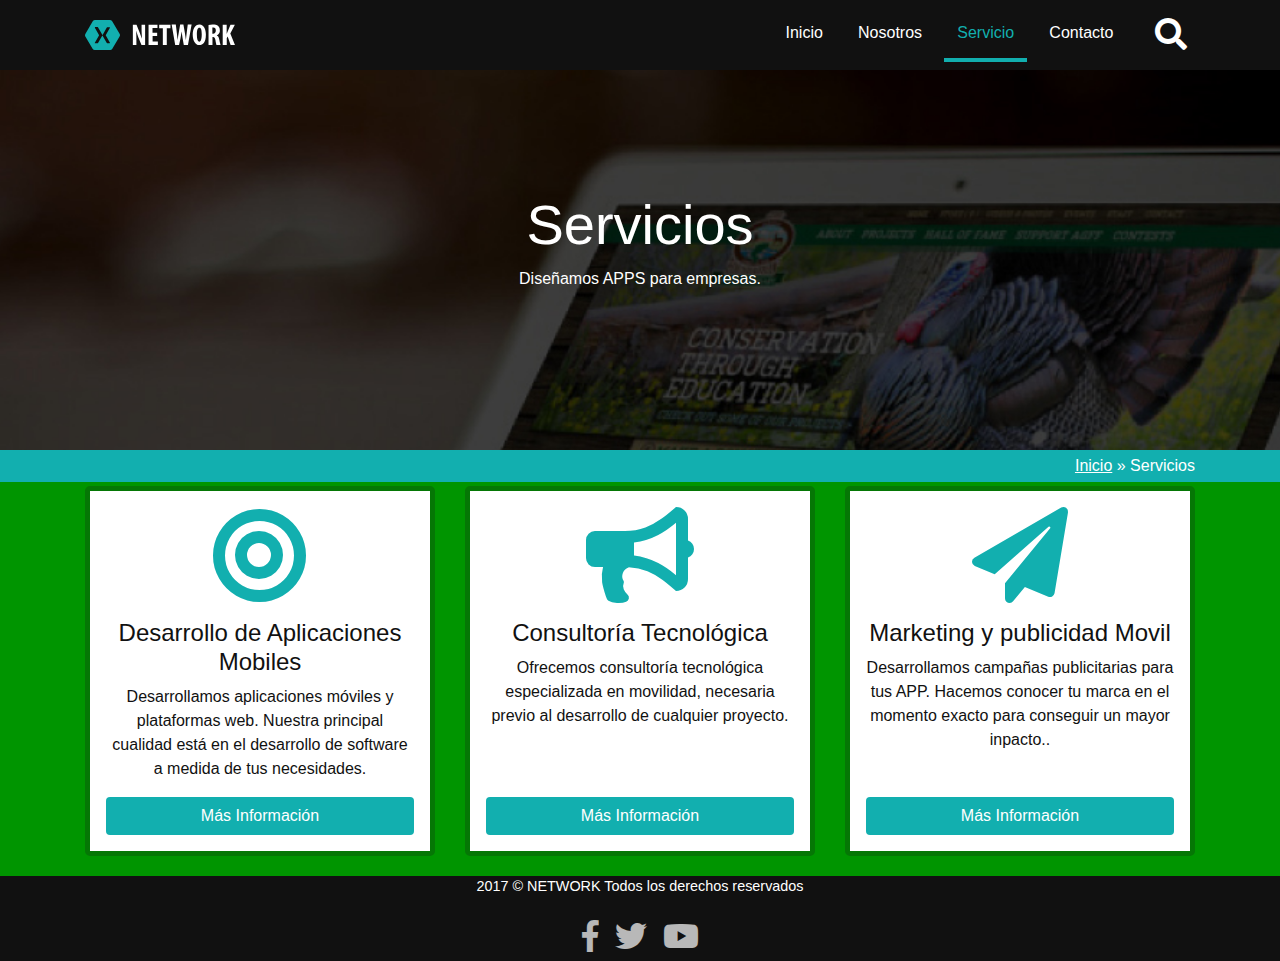
<file: servicios.html>
<!doctype html>
<html lang="en">

<head>
    <title>Nosotros - NETWORK | Soluciones Móbiles para empresas</title>
    <!-- Required meta tags -->
    <meta charset="utf-8">
    <meta name="viewport" content="width=device-width, initial-scale=1, shrink-to-fit=no">
    <link rel="shortcut icon" type="image/x-icon" href="/favicon.ico">
    <!--Cargando fuentes
     <link href="https://fonts.googleapis.com/css?family=Open+Sans" rel="stylesheet">-->

    <!--Cargando Iconos-->
    <link rel="stylesheet" href="css/fontawesome-all.css" type="text/css">

    <!--carga de archivos css-->
    <link rel="stylesheet" href="css/bootstrap.css">
    <link rel="stylesheet" href="css/animate.min.css">
    <link rel="stylesheet" href="css/estilos.css">

</head>

<body class="paginas-internas">
    <!--Menu superior-->
    <section class="bienvenidos">
        <header class="encabezado fixed-top" role="banner" id="encabezado">
            <div class="container">
                <a href="index.html" class="logo">
                    <img src="images/logo.svg" alt="Logo del titulo">
                </a>
                <button type="button" class="boton-buscar" data-toggle="collapse" data-target="#bloque-buscar" aria-expanded="false">
                   <i class="fas fa-search"></i>
                </button>
                <button type="button" class="boton-menu d-md-none" data-toggle="collapse" data-target="#menu-principal" aria-expanded="false">
                   <i class="fas fa-bars" aria-hidden="true"></i>
               </button>
                <form action="#" id="bloque-buscar" class="collapse">
                    <div class="contenedor-bloque-buscar">
                        <input type="text" placeholder="Buscar...">
                        <input type="submit" value="Buscar">
                    </div>
                </form>
                <nav id="menu-principal" class="collapse">
                    <ul>
                        <li><a href="index.html">Inicio</a></li>
                        <li><a href="nosotros.html">Nosotros</a></li>
                        <li class="active"><a href="servicio.html">Servicio</a></li>
                        <li><a href="contacto.html">Contacto</a></li>
                    </ul>
                </nav>

            </div>

        </header>
        <!--Pantalla de servcio-->
        <div class="texto-encabezado text-center">
            <div class="container">
                <h1 class="display-4 wow bounceIn">Servicios</h1>
                <p class="wow bounceIn" data-wow-delay=".3s">Diseñamos APPS para empresas.</p>
            </div>
        </div>
    </section>
    <section class="ruta py-1">
        <div class="container">
            <div class="row">
                <!--Mini menu para redirección al index-->
                <div class="col-12 text-right">
                    <a href="index.html">Inicio</a> » Servicios
                </div>
            </div>
        </div>
    </section>
    <!--Lista de servicios-->
    <main class="py-1 lista-servicios">
        <div class="container">
            <div class="row">
                <div class="col-md-4">
                    <article class="item-servicios">
                        <i class="fa fa-bullseye" aria-hidden="true"></i>
                        <h4>Desarrollo de Aplicaciones Mobiles</h4>
                        <p>Desarrollamos aplicaciones móviles y plataformas web. Nuestra principal cualidad está en el desarrollo de software a medida de tus necesidades.</p>
                        <a href="#" class="btn btn-primary" data-toggle="modal" data-target="#servicio1">Más Información</a>
                    </article>
                </div>
                <div class="col-md-4">
                    <article class="item-servicios">
                        <i class="fa fa-bullhorn" aria-hidden="true"></i>
                        <h4>Consultoría Tecnológica</h4>
                        <p>Ofrecemos consultoría tecnológica especializada en movilidad, necesaria previo al desarrollo de cualquier proyecto.</p>
                        <a href="#" class="btn btn-primary" data-toggle="modal" data-target="#servicio2">Más Información</a>
                    </article>
                </div>
                <div class="col-md-4">
                    <article class="item-servicios">
                        <i class="fa fa-paper-plane" aria-hidden="true"></i>
                        <h4>Marketing y publicidad Movil</h4>
                        <p>Desarrollamos campañas publicitarias para tus APP. Hacemos conocer tu marca en el momento exacto para conseguir un mayor inpacto..</p>
                        <a href="#" class="btn btn-primary" data-toggle="modal" data-target="#servicio3">Más Información</a>
                    </article>
                </div>
            </div>
        </div>
    </main>
    <!--Footer de pagina-->
    <footer class="piedepagina" role="contentinfo">
        <div class="container">
            <p>2017 © NETWORK Todos los derechos reservados</p>
            <ul class="redes-sociales">
                <li><a href="#"><i class="fab fa-facebook-f" aria-hidden="true"></i></a></li>
                <li><a href="#"><i class="fab fa-twitter" aria-hidden="true"></i></a></li>
                <li><a href="#"><i class="fab fa-youtube" aria-hidden="true"></i></a></li>
            </ul>
        </div>
    </footer>
    <a class="ir-arriba" data-scroll href="#encabezado"><i class="fas fa-arrow-circle-up" aria-hidden="true"></i></a>




    <!--Modal 1-->
    <div class="modal fade" id="servicio1" tabindex="-1" role="dialog" aria-hidden="true">
        <div class="modal-dialog modal-lg" role="document">
            <div class="modal-content">
                <div class="modal-header">
                    <h5 class="modal-title">Desarrollo de Aplicaciones Mobiles</h5>
                    <button type="button" class="close" data-dismiss="modal" aria-label="Close">
          <span aria-hidden="true">&times;</span>
        </button>
                </div>
                <div class="modal-body">
                    <div class="row">
                        <div class="col-md-8">
                            Lorem ipsum dolor sit amet, consectetur adipisicing elit. Doloremque dolore porro consequuntur, repellendus, rem quas velit sunt praesentium voluptates cupiditate quod molestias veritatis odio dolores, facilis voluptatum fuga. Autem, consectetur!
                        </div>
                        <div class="col-md-4">
                            <img src="images/servicio-1.svg" alt="" class="img-fluid m-x-auto">
                        </div>
                    </div>
                </div>
            </div>
        </div>
    </div>
    <!--Modal 2-->
    <div class="modal fade" id="servicio2" tabindex="-1" role="dialog" aria-hidden="true">
        <div class="modal-dialog modal-lg" role="document">
            <div class="modal-content">
                <div class="modal-header">
                    <h5 class="modal-title">Consultoría Tecnológica</h5>
                    <button type="button" class="close" data-dismiss="modal" aria-label="Close">
          <span aria-hidden="true">&times;</span>
        </button>
                </div>
                <div class="modal-body">
                    <div class="row">
                        <div class="col-md-8">
                            Lorem ipsum dolor sit amet, consectetur adipisicing elit. Facilis non error, reprehenderit iusto illo quo? Molestiae, sed blanditiis officiis qui corporis odit dignissimos numquam, nulla quo commodi, alias in maxime. Lorem ipsum dolor sit amet, consectetur
                            adipisicing elit. Facilis non error, reprehenderit iusto illo quo? Molestiae, sed blanditiis officiis qui corporis odit dignissimos numquam, nulla quo commodi, alias in maxime.
                        </div>
                        <div class="col-md-4">
                            <img src="images/servicio-2.svg" alt="" class="img-fluid m-x-auto">
                        </div>
                    </div>
                </div>
            </div>
        </div>
    </div>
    <!--Modal 3-->
    <div class="modal fade" id="servicio3" tabindex="-1" role="dialog" aria-hidden="true">
        <div class="modal-dialog modal-lg" role="document">
            <div class="modal-content">
                <div class="modal-header">
                    <h5 class="modal-title">Marketing y publicidad Movil</h5>
                    <button type="button" class="close" data-dismiss="modal" aria-label="Close">
          <span aria-hidden="true">&times;</span>
        </button>
                </div>
                <div class="modal-body">
                    <div class="row">
                        <div class="col-md-8">
                            Lorem ipsum dolor sit amet, consectetur adipisicing elit. Doloremque dolore porro consequuntur, repellendus, rem quas velit sunt praesentium voluptates cupiditate quod molestias veritatis odio dolores, facilis voluptatum fuga. Autem, consectetur!
                        </div>
                        <div class="col-md-4">
                            <img src="images/servicio-3.svg" alt="" class="img-fluid m-x-auto">
                        </div>
                    </div>
                </div>
            </div>
        </div>
    </div>

    <!--Carga de archivos js-->
    <script src="js/jquery-1.9.1.min.js"></script>
    <script src="js/bootstrap.min.js"></script>
    <script src="js/wow.min.js"></script>
    <script src="js/smooth-scroll.min.js"></script>
    <script src="js/sitio.js"></script>
</body>

</html>
</file>
<file: css/estilos.css>
html {
  font-size: 15px; }

body {
  font-family: 'Open Sans', sans-serif;
  color: #111111; }

.bienvenidos {
  background: url("../images/fondo-encabezado.jpg") no-repeat center top;
  color: #fff;
  background-size: cover;
  background-attachment: fixed !important;
  height: 100vh;
  display: -webkit-box;
  display: -ms-flexbox;
  display: flex;
  -webkit-box-orient: vertical;
  -webkit-box-direction: normal;
      -ms-flex-direction: column;
          flex-direction: column; }

.encabezado {
  background: #111111;
  color: #fff;
  padding: .5rem 0;
  -webkit-transition: all .5s ease;
  transition: all .5s ease; }

.encabezado.fondo-menu {
  background: #064e4e;
  padding: 1rem 0; }

.encabezado .container {
  display: -webkit-box;
  display: -ms-flexbox;
  display: flex;
  -webkit-box-align: center;
      -ms-flex-align: center;
          align-items: center;
  -ms-flex-wrap: wrap;
      flex-wrap: wrap; }

.encabezado .logo img {
  width: 150px;
  height: auto; }

.boton-buscar, .boton-menu {
  border: 0;
  font-size: 2rem;
  margin: 0;
  padding: 0 .5rem;
  background: transparent;
  color: #fff; }

.boton-buscar:focus, .boton-menu:focus {
  outline: 0; }

.boton-buscar {
  margin-left: auto;
  margin-right: .8rem; }

#bloque-buscar {
  -webkit-box-flex: 1;
      -ms-flex: 1 1 100%;
          flex: 1 1 100%; }

.contenedor-bloque-buscar {
  display: -webkit-box;
  display: -ms-flexbox;
  display: flex;
  height: 3rem;
  margin: 1rem 0; }

.contenedor-bloque-buscar input[type="text"] {
  border: 0;
  border-radius: 5px 0 0 5px;
  padding: 1rem;
  -webkit-box-flex: 1;
      -ms-flex: 1 1 auto;
          flex: 1 1 auto; }

.contenedor-bloque-buscar input[type="submit"] {
  -webkit-box-flex: 1;
      -ms-flex: 1 1 auto;
          flex: 1 1 auto;
  border: 0;
  border-radius: 0 5px 5px 0;
  background: #12AFAF;
  color: #fff;
  -webkit-box-flex: 0;
      -ms-flex: 0 1 auto;
          flex: 0 1 auto;
  padding: 0 1rem; }

#menu-principal {
  -webkit-box-flex: 1;
      -ms-flex: 1 1 100%;
          flex: 1 1 100%; }

#menu-principal ul {
  padding: 0;
  list-style: none;
  margin: 1rem 0 0 0; }

#menu-principal ul a {
  display: block;
  padding: .8rem 0;
  text-align: center;
  color: #fff;
  text-transform: uppercase;
  border-top: 1px solid #8c8888;
  text-decoration: none; }

#menu-principal ul a:hover,
#menu-principal ul li.active a {
  color: #12AFAF; }

.texto-encabezado {
  -webkit-box-flex: 1;
      -ms-flex: 1 1 auto;
          flex: 1 1 auto;
  display: -webkit-box;
  display: -ms-flexbox;
  display: flex;
  -webkit-box-align: center;
      -ms-flex-align: center;
          align-items: center; }

.texto-encabezado .display-4 {
  margin-top: 3rem; }

.texto-encabezado .display-4 .btn-primary {
  margin-top: 1rem; }

.btn-primary {
  color: #fff;
  background-color: #12AFAF;
  border-color: transparent;
  -webkit-transition: all .5s ease;
  transition: all .5s ease; }

.btn-primary:hover,
.btn-primary:focus,
.btn-primary:active:hover {
  background-color: #009500;
  border-color: transparent; }

.flecha-bajar a {
  display: inline-block;
  color: #fff;
  font-size: 4rem;
  -webkit-animation: flecha-animada 2s ease-in-out  infinite;
          animation: flecha-animada 2s ease-in-out  infinite; }

@-webkit-keyframes flecha-animada {
  from {
    -webkit-transform: translateY(0);
            transform: translateY(0); }
  50% {
    -webkit-transform: translateY(6px);
            transform: translateY(6px); }
  to {
    -webkit-transform: translateY(0);
            transform: translateY(0); } }

@keyframes flecha-animada {
  from {
    -webkit-transform: translateY(0);
            transform: translateY(0); }
  50% {
    -webkit-transform: translateY(6px);
            transform: translateY(6px); }
  to {
    -webkit-transform: translateY(0);
            transform: translateY(0); } }
.agencia {
  background: #12AFAF;
  color: #fff; }

.agencia img {
  width: 80%;
  margin: 0 auto;
  display: block; }

.tu-mejor-eleccion h2 span {
  color: #12AFAF; }

.tu-mejor-eleccion ul,
.tu-mejor-eleccion ul li {
  list-style: none; }

.tu-mejor-eleccion ul li .fa,
.tu-mejor-eleccion ul li .far,
.tu-mejor-eleccion ul li .fas {
  font-size: 2rem;
  background: #009500;
  border-radius: 50%;
  width: 4.7rem;
  height: 4.7rem;
  line-height: 4.7rem;
  color: #fff; }

.tu-mejor-eleccion ul li .contenedor-eleccion h4 {
  font-size: 1.2rem;
  font-weight: bold;
  margin-top: .8rem; }

.tu-mejor-eleccion ul li {
  min-height: 9rem; }

.servicios {
  background: url("../images/fondo-servicios.jpg") no-repeat center center;
  background-size: cover;
  background-attachment: fixed !important;
  color: #fff; }

.servicios article {
  display: -webkit-box;
  display: -ms-flexbox;
  display: flex;
  -webkit-box-align: center;
      -ms-flex-align: center;
          align-items: center;
  margin: 1rem 0; }

.servicios img {
  -webkit-box-flex: 0;
      -ms-flex: 0 0 60px;
          flex: 0 0 60px;
  overflow: hidden;
  margin-right: 1rem; }

.servicios h3 {
  margin: 0;
  font-size: 1.1rem;
  -webkit-box-flex: 1;
      -ms-flex: 1 1 auto;
          flex: 1 1 auto; }

.servicios h3 a {
  color: #fff;
  display: -webkit-box;
  display: -ms-flexbox;
  display: flex;
  -webkit-box-pack: justify;
      -ms-flex-pack: justify;
          justify-content: space-between;
  -webkit-box-align: center;
      -ms-flex-align: center;
          align-items: center;
  text-decoration: none; }

.servicios h3 a::after {
  content: "\f054";
  font-family: 'Font Awesome\ 5 Free';
  font-weight: 900;
  font-size: 2rem;
  margin-left: 1rem;
  opacity: .5;
  position: relative;
  left: 0;
  -webkit-transition: all .5s ease;
  transition: all .5s ease; }

.servicios h3 a:hover::after {
  left: -.5rem;
  opacity: 1;
  color: #12AFAF; }

.ultimos-proyectos a {
  text-decoration: none; }

.ultimos-proyectos a h4 {
  font-size: 1rem;
  font-weight: bold;
  text-align: center;
  color: #111111; }

.ultimos-proyectos .container {
  padding-left: 0;
  padding-right: 0; }

.ultimos-proyectos .owl-nav {
  display: -webkit-box;
  display: -ms-flexbox;
  display: flex;
  -webkit-box-pack: center;
      -ms-flex-pack: center;
          justify-content: center;
  margin: .3rem 0; }

.ultimos-proyectos .container .owl-carousel .owl-nav .owl-prev,
.ultimos-proyectos .container .owl-carousel .owl-nav .owl-next {
  font-size: 3rem;
  margin: 0 .5rem;
  color: #12AFAF;
  -webkit-transition: all .5s ease;
  transition: all .5s ease; }

.ultimos-proyectos .container .owl-carousel .owl-nav .owl-prev:hover,
.ultimos-proyectos .container .owl-carousel .owl-nav .owl-next:hover {
  color: #009500; }

.piedepagina {
  background: #111111;
  color: #fff;
  text-align: center;
  font-size: .9rem; }

.piedepagina .redes-sociales {
  display: -webkit-box;
  display: -ms-flexbox;
  display: flex;
  -webkit-box-pack: center;
      -ms-flex-pack: center;
          justify-content: center;
  list-style: none;
  margin: 0;
  padding: 0; }

.piedepagina .redes-sociales a {
  color: #fff;
  font-size: 2rem;
  margin: 0 .5rem;
  opacity: .7;
  -webkit-transition: all .5s ease;
  transition: all .5s ease; }

.piedepagina .redes-sociales a:hover {
  opacity: 1; }

.ir-arriba {
  position: fixed;
  bottom: 1rem;
  right: 1rem;
  font-size: 3rem;
  color: #12AFAF;
  text-decoration: none;
  z-index: 99999;
  line-height: 0;
  display: none;
  -webkit-transition: all .5s ease;
  transition: all .5s ease; }

.ir-arriba:hover,
.ir-arriba:focus {
  outline: 0;
  text-decoration: none;
  color: #fff; }

.paginas-internas .bienvenidos {
  height: 50vh; }

.paginas-internas .ruta {
  background: #12AFAF;
  color: #fff; }

.paginas-internas .ruta a {
  color: #fff;
  text-decoration: underline; }

.paginas-internas .ruta a:hover {
  text-decoration: none; }

.paginas-internas .card-header {
  background: #12AFAF;
  color: #fff;
  display: block;
  padding: 1rem;
  border-radius: 5px;
  text-decoration: none;
  -webkit-transition: all .5s ease;
  transition: all .5s ease; }

.paginas-internas .card-header:hover {
  background: #009500; }

.paginas-internas .card-header .mb-0 .btn {
  font-size: 1.2rem; }

.paginas-internas .card-header .mb-0 a {
  display: block;
  text-decoration: none; }

.paginas-internas .lista-servicios {
  background: #009500; }

.paginas-internas .lista-servicios .item-servicios {
  background: #fff;
  text-align: center;
  border: 5px solid #057705;
  border-radius: 5px;
  margin-bottom: 1rem;
  padding: 1rem; }

.paginas-internas .lista-servicios .item-servicios .fa {
  font-size: 6rem;
  color: #12AFAF;
  margin-bottom: 1rem;
  -webkit-transition: all 1s ease;
  transition: all 1s ease; }

.paginas-internas .lista-servicios .item-servicios:hover .fa {
  -webkit-transform: rotateY(360deg);
          transform: rotateY(360deg);
  -webkit-transform-style: preserve-3d;
          transform-style: preserve-3d; }

@media (min-width: 768px) {
  #menu-principal {
    height: auto !important;
    display: block;
    -webkit-box-flex: 0;
        -ms-flex: 0 1 auto;
            flex: 0 1 auto;
    margin-left: auto;
    -webkit-box-ordinal-group: 2;
        -ms-flex-order: 1;
            order: 1; }

  #menu-principal ul {
    display: -webkit-box;
    display: -ms-flexbox;
    display: flex;
    margin: 0 0 0 0; }

  #menu-principal ul li a {
    padding: .8rem;
    text-transform: capitalize;
    margin: 0 .3rem;
    border-top: 0px;
    border-bottom: 4px solid transparent;
    -webkit-transition: all .5s ease;
    transition: all .5s ease; }

  #menu-principal ul li.active a,
  #menu-principal ul li a:hover {
    color: #12AFAF;
    border-bottom: 4px solid; }

  .logo {
    display: -webkit-box;
    display: -ms-flexbox;
    display: flex; }

  .boton-buscar {
    margin-left: 1rem;
    margin-right: 0;
    -webkit-box-ordinal-group: 3;
        -ms-flex-order: 2;
            order: 2; }

  #bloque-buscar {
    -webkit-box-ordinal-group: 4;
        -ms-flex-order: 3;
            order: 3;
    position: absolute;
    width: 20rem;
    right: 3rem;
    top: 2.8rem;
    -webkit-transition: all .5s ease;
    transition: all .5s ease; }

  /*Seccion servicios*/
  .servicios article {
    margin: 1rem 0;
    -webkit-box-orient: vertical;
    -webkit-box-direction: normal;
        -ms-flex-direction: column;
            flex-direction: column;
    -webkit-box-align: center;
        -ms-flex-align: center;
            align-items: center;
    text-align: center; }

  .servicios img {
    -webkit-box-flex: 0;
        -ms-flex: 0 0 160px;
            flex: 0 0 160px;
    overflow: hidden;
    margin-right: 0;
    margin-bottom: 1rem;
    -webkit-transition: all 1s ease;
    transition: all 1s ease; }

  .servicios article:hover img {
    -webkit-transform: rotateY(360deg);
            transform: rotateY(360deg);
    -webkit-transform-style: preserve-3d;
            transform-style: preserve-3d; }

  .servicios h3 a::after {
    display: none; }

  .servicios h3 {
    margin: 0 0 .5rem 0;
    font-size: 1.5rem;
    -webkit-box-flex: 0;
        -ms-flex: 0 1 auto;
            flex: 0 1 auto;
    width: 100%; }

  .servicios h3 a {
    display: block;
    width: 100%; }

  .servicios p {
    width: 100%; }

  .servicios .btn-light {
    margin-top: auto; }

  /*Pagina servicios*/
  .paginas-internas .lista-servicios .col-md-4 {
    display: -webkit-box;
    display: -ms-flexbox;
    display: flex; }

  .paginas-internas .lista-servicios .item-servicios {
    display: -webkit-box;
    display: -ms-flexbox;
    display: flex;
    -webkit-box-orient: vertical;
    -webkit-box-direction: normal;
        -ms-flex-direction: column;
            flex-direction: column; }

  .paginas-internas .lista-servicios .item-servicios .btn-primary {
    margin-top: auto; } }
@media (min-width: 992px) {
  html {
    font-size: 16px; }

  .bienvenidos {
    background: url("../images/fondo-encabezado-grande.jpg") no-repeat center top;
    background-size: cover; }

  .tu-mejor-eleccion ul li {
    display: -webkit-box;
    display: -ms-flexbox;
    display: flex;
    min-height: 7rem; }

  .tu-mejor-eleccion ul li .fa,
  .tu-mejor-eleccion ul li .far {
    text-align: center;
    -webkit-box-flex: 0;
        -ms-flex: 0 1 auto;
            flex: 0 1 auto;
    margin-right: 1rem;
    -webkit-transition: all 1s ease;
    transition: all 1s ease; }

  .tu-mejor-eleccion ul li:hover .fa,
  .tu-mejor-eleccion ul li:hover .far {
    -webkit-transform: rotateY(360deg);
            transform: rotateY(360deg);
    -webkit-transform-style: preserve-3d;
            transform-style: preserve-3d;
    background: #12AFAF; }

  .contenedor-eleccion {
    -webkit-box-flex: 1;
        -ms-flex: 1 0 0px;
            flex: 1 0 0px; }

  .tu-mejor-eleccion ul li .contenedor-eleccion h4 {
    margin-top: 0;
    font-size: 1rem; }

  .tu-mejor-eleccion ul:first-child .fa,
  .tu-mejor-eleccion ul:first-child .far {
    -webkit-box-ordinal-group: 2;
        -ms-flex-order: 1;
            order: 1;
    margin-left: 1rem;
    margin-right: 0; }

  .tu-mejor-eleccion ul li p {
    font-size: .85rem; }

  .servicios {
    background: url("../images/fondo-servicios-grande.jpg") no-repeat center top;
    background-size: cover; } }

/*# sourceMappingURL=estilos.css.map */
</file>
